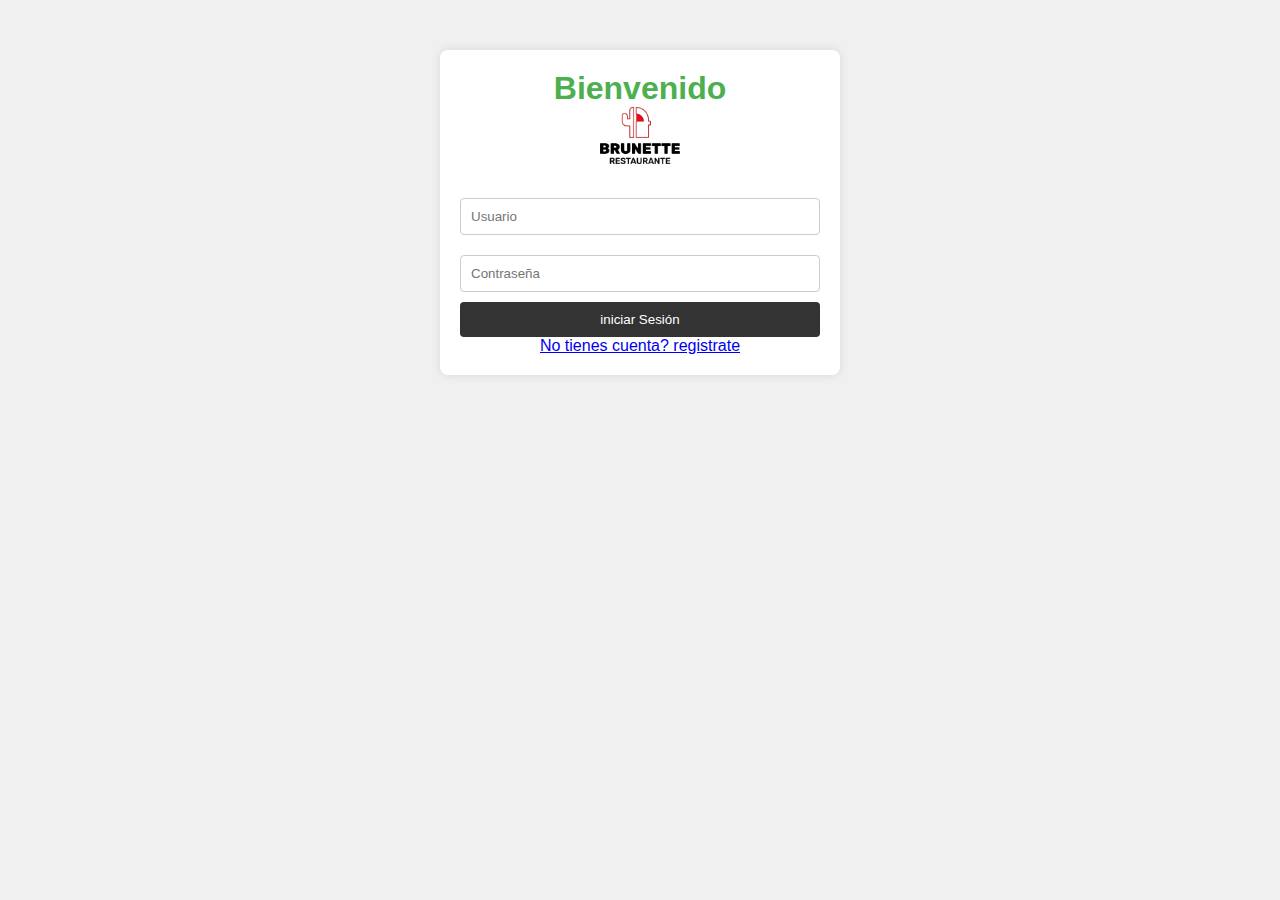
<file: index.html>
<!DOCTYPE html>
<html lang="es">
<head>
    <meta charset="UTF-8">
    <meta name="viewport" content="width=device-width, initial-scale=1.0">
    <title>Inicio de Sesión - Brunette Restaurante</title>
    <link rel="stylesheet" href="styles.css">
    <link rel="icon" href="favicon.png" type="image/png">
</head>
<body>
    <div class="login-container">
        <h1>Bienvenido</h1>
        <img src="logo.png" alt="Brunette Restaurante" class="logo">
        <form id="loginForm">
            <input type="text" placeholder="Usuario" id="username" required>
            <input type="password" placeholder="Contraseña" id="password" required>
            <button type="button" onclick="login()">iniciar Sesión</button>
        </form>
        <a href="registrarse/registrarse.html" class="login-link">No tienes cuenta? registrate</a>
    </div>
</body>
<script src="script.js"></script>
</html>
</file>
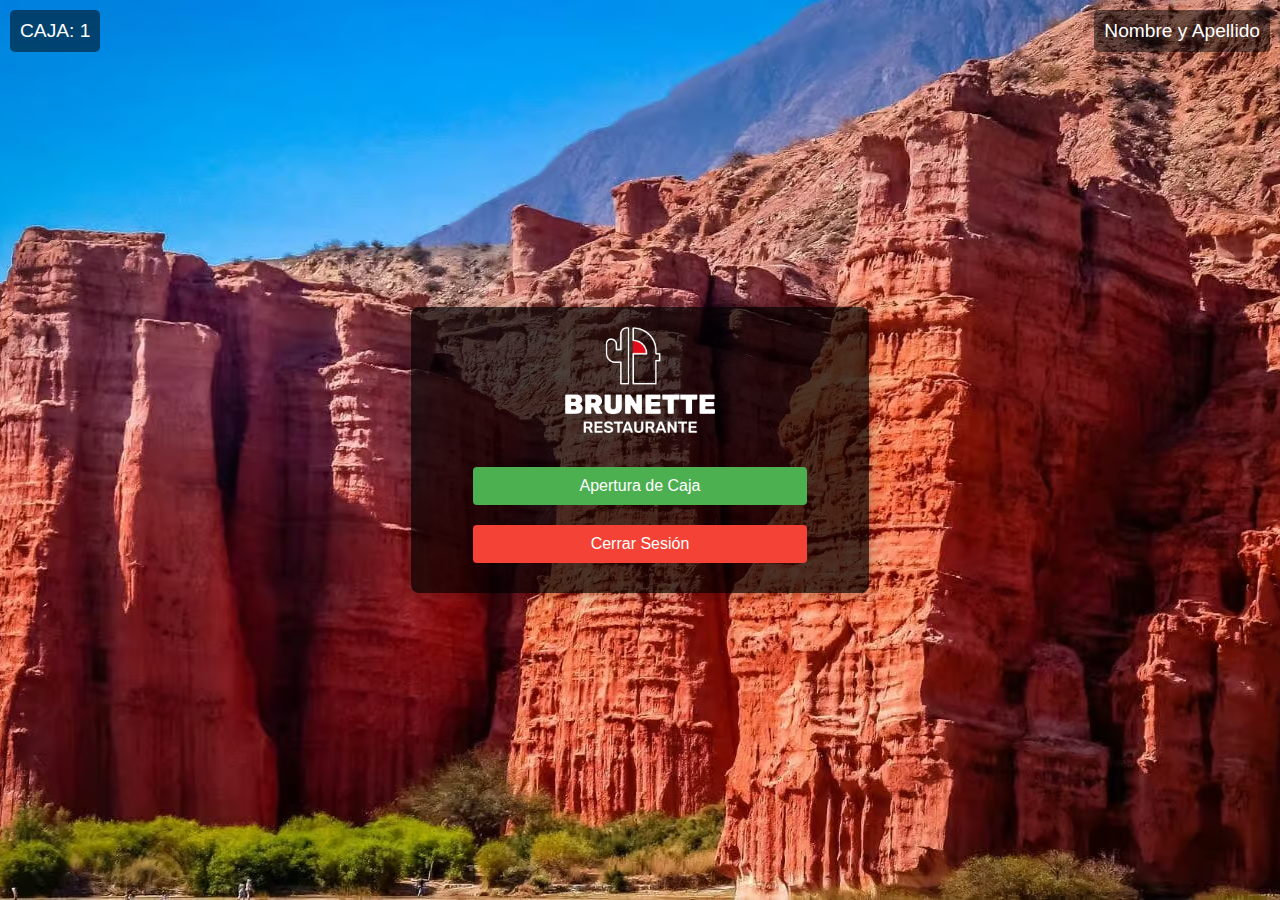
<file: caja/caja.html>
<!DOCTYPE html>
<html lang="es">
<head>
    <meta charset="UTF-8">
    <meta name="viewport" content="width=device-width, initial-scale=1.0">
    <title>Apertura de Caja</title>
    <link rel="stylesheet" href="caja.css">
    <link rel="icon" href="favicon.png" type="image/png">
</head>
<body>
    <div class="corner top-left">CAJA: 1</div>
    <div class="corner top-right">Nombre y Apellido</div>

    <div class="logo-container">
        <img src="logo0.png" alt="Brunette Restaurante" class="logo">
        <button class="green-button" onclick="showModal()">Apertura de Caja</button>
        <button class="red-button" onclick="logout()">Cerrar Sesión</button>
    </div>

    <!-- Modal de Apertura de Caja -->
    <div id="modal" class="modal">
        <div class="modal-content">
            <h2>Apertura de Caja</h2>
            <p>Fecha Inicio: <span id="fechaHora"></span></p>
            <p>Monto Inicial: $50,000</p>
            <p>¿Desea continuar con la apertura de caja?</p>
            <button onclick="redirectToMenuCaja()" class="green-button">Aceptar</button>
            <button onclick="closeModal()" class="red-button">Cancelar</button>
        </div>
    </div>

    <script src="caja.js"></script>
</body>
</html>
</file>
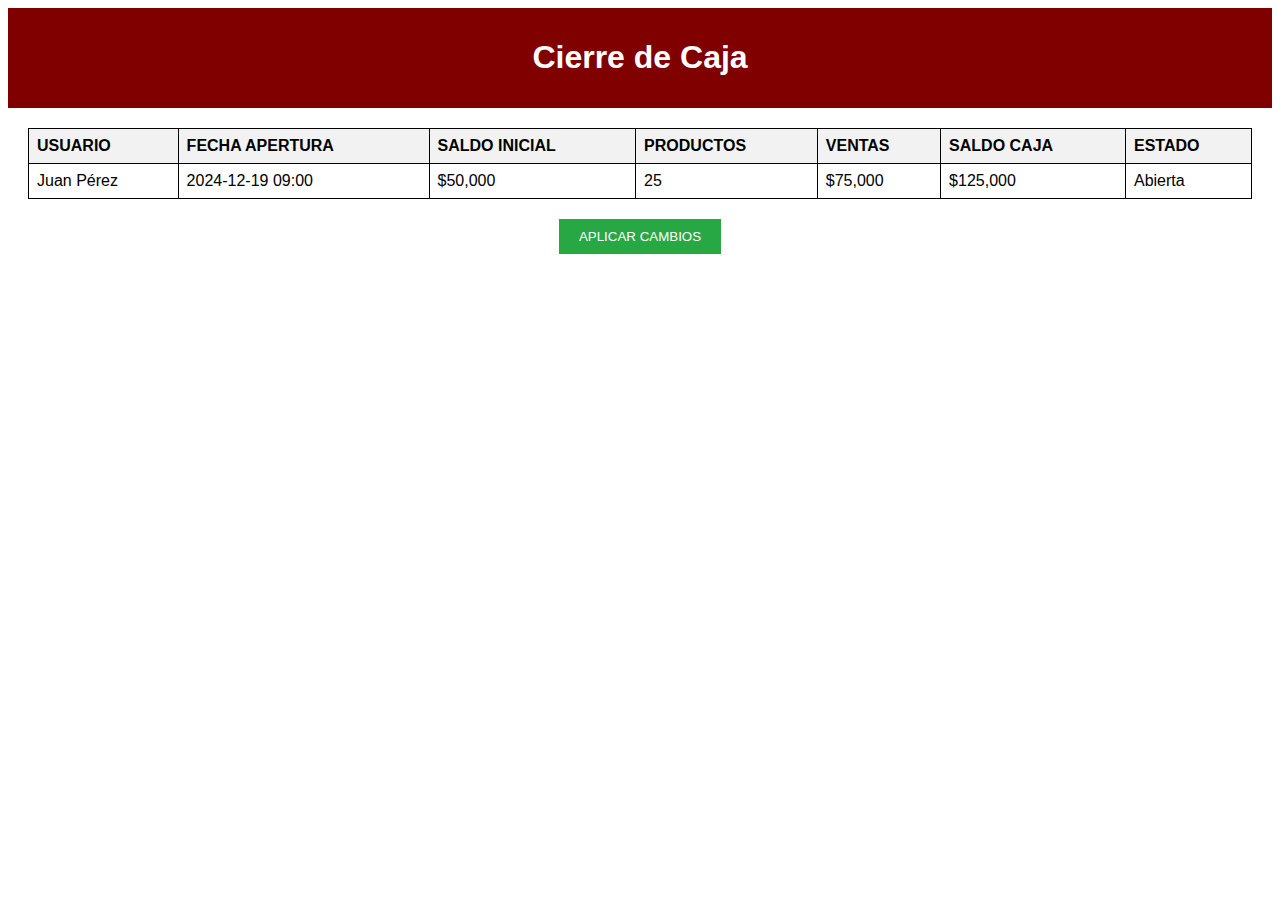
<file: cierre/cierre.html>
<!DOCTYPE html>
<html lang="es">
<head>
    <meta charset="UTF-8">
    <meta name="viewport" content="width=device-width, initial-scale=1.0">
    <title>Cierre de Caja</title>
    <link rel="stylesheet" href="cierre.css">
</head>
<body>
    <div class="header">
        <h1>Cierre de Caja</h1>
    </div>
    <div class="container">
        <table>
            <thead>
                <tr>
                    <th>USUARIO</th>
                    <th>FECHA APERTURA</th>
                    <th>SALDO INICIAL</th>
                    <th>PRODUCTOS</th>
                    <th>VENTAS</th>
                    <th>SALDO CAJA</th>
                    <th>ESTADO</th>
                </tr>
            </thead>
            <tbody id="cierreTable">
                <!-- Aquí puedes agregar filas con datos -->
                <tr>
                    <td>Juan Pérez</td>
                    <td>2024-12-19 09:00</td>
                    <td>$50,000</td>
                    <td>25</td>
                    <td>$75,000</td>
                    <td>$125,000</td>
                    <td>Abierta</td>
                </tr>
            </tbody>
        </table>
        <button class="apply-button" onclick="applyChanges()">APLICAR CAMBIOS</button>
    </div>
    <script src="cierre.js"></script>
</body>
</html>
</file>
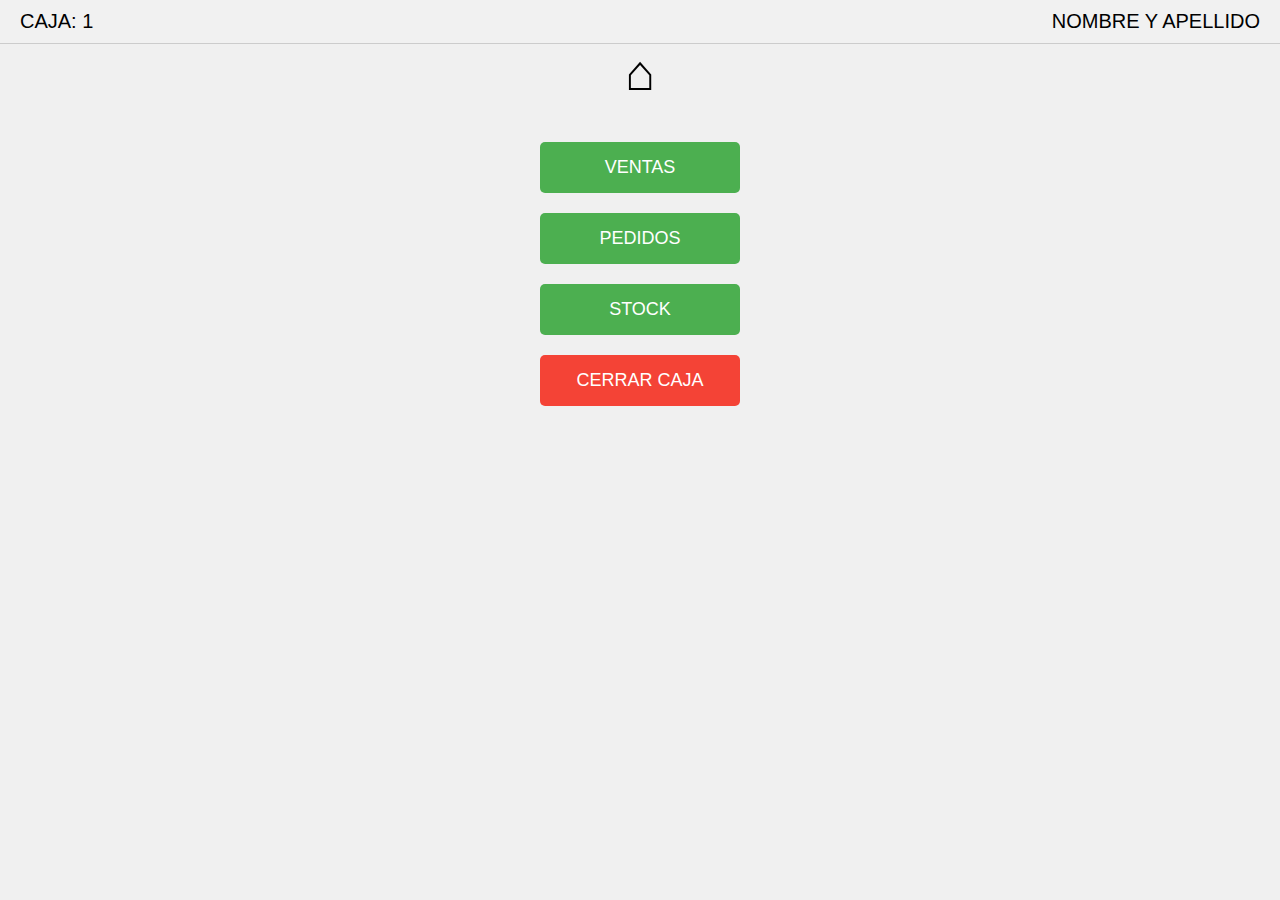
<file: Menú/menu.html>
<!DOCTYPE html>
<html lang="es">
<head>
    <meta charset="UTF-8">
    <meta name="viewport" content="width=device-width, initial-scale=1.0">
    <title>Interfaz de Caja</title>
    <link rel="stylesheet" href="menu.css">
</head>
<body>
    <div class="header">
        <div class="left">CAJA: 1</div>
        <div class="right">NOMBRE Y APELLIDO</div>
    </div>
    <div class="main">
        <div class="home-button">&#8962;</div> <!-- Icono de casa -->
        <div class="buttons">
            <button type="button" onclick="redirectionVentas()">VENTAS</button>
            <button type="button" onclick="redirectionPedidos()">PEDIDOS</button>
            <button id="stock">STOCK</button>
            <button id="cerrar-caja" class="danger" onclick="showCloseModal()">CERRAR CAJA</button>
        </div>
    </div>
    <div id="closeModal" class="modal" style="display: none;">
        <div class="modal-content">
            <h2>CAJA 1</h2>
            <p>FECHA INICIO: <span id="fechaInicio"></span></p>
            <p>NOMBRE Y APELLIDO</p>
            <p>¿Desea continuar con el cierre de caja?</p>
            <button onclick="acceptClose()" class="green-button">Aceptar</button>
            <button onclick="closeModal()" class="red-button">Cancelar</button>
        </div>
    </div>
    <script src="menu.js"></script>
</body>
</html>
</file>
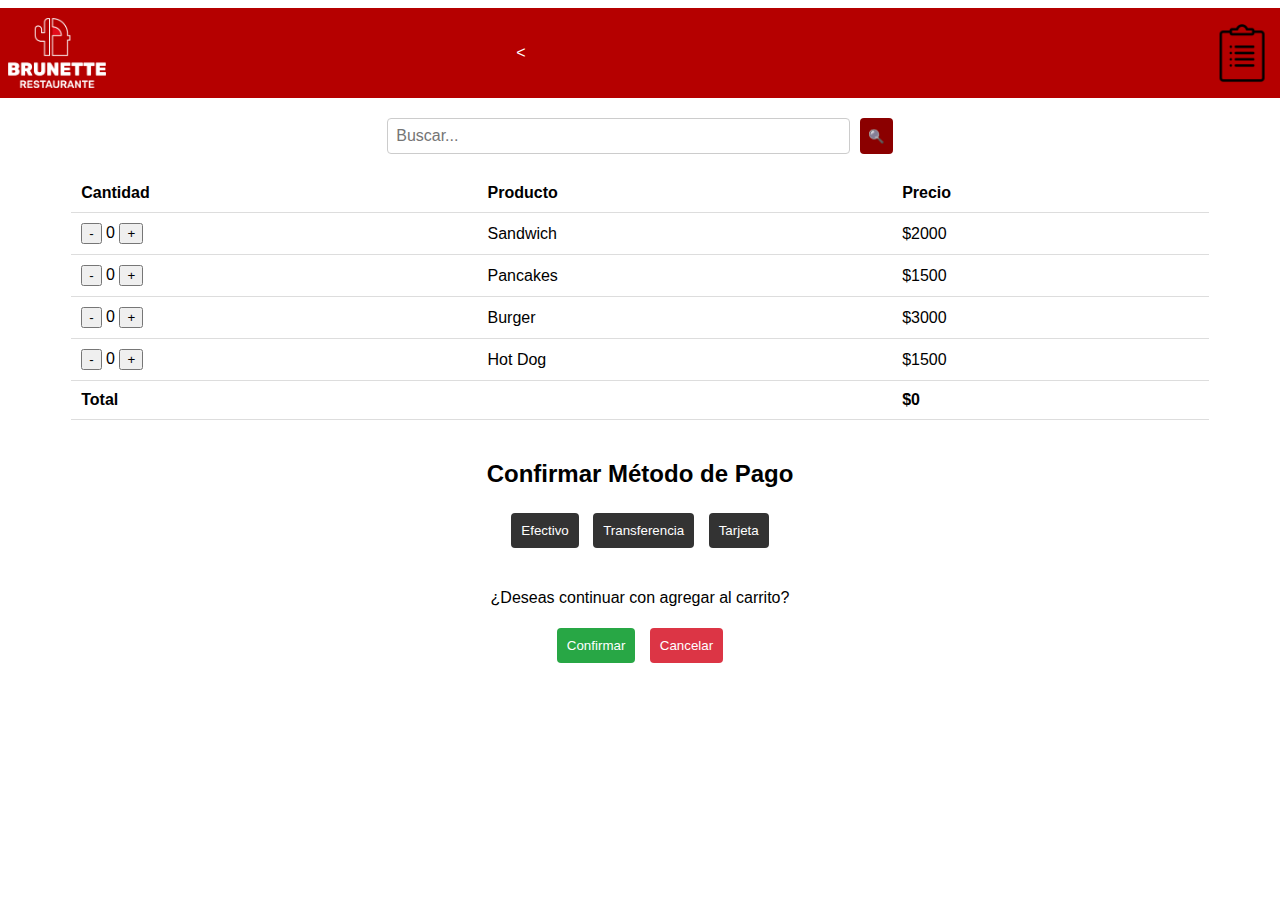
<file: pedidos/pedidos.html>
<!DOCTYPE html>
<html lang="es">
<head>
    <meta charset="UTF-8">
    <meta name="viewport" content="width=device-width, initial-scale=1.0">
    <title>Pedidos</title>
    <link rel="stylesheet" href="pedidos.css">
    <link rel="icon" href="../favicon.png" type="image/png">
</head>
<body>
    <!-- Logo y Barra de navegación -->
    <header class="header">
        <img src="../logo0.png" alt="Brunette Restaurante" class="logo">
        <div class="nav-bar">
            <button class="back-button" onclick="goBack()">&#60;</button>
            <img src="../pedido.png" alt="Icono Pedido" class="pedido-icon">
        </div>
    </header>
    
    <!-- Buscador y Filtro -->
    <section class="search-section">
        <input type="text" placeholder="Buscar..." id="busqueda" class="search-bar">
        <button class="filter-button">🔍</button>
    </section>
    
    <!-- Tabla de Pedidos -->
    <section class="orders-section">
        <table class="orders-table">
            <thead>
                <tr>
                    <th>Cantidad</th>
                    <th>Producto</th>
                    <th>Precio</th>
                </tr>
            </thead>
            <tbody id="productList">
                <!-- Aquí se generarán los productos dinámicamente -->
            </tbody>
            <tfoot>
                <tr>
                    <td colspan="2">Total</td>
                    <td id="totalAmount">$0</td>
                </tr>
            </tfoot>
        </table>
    </section>
    
    <!-- Métodos de Pago -->
    <section class="payment-section">
        <h2>Confirmar Método de Pago</h2>
        <button class="payment-button">Efectivo</button>
        <button class="payment-button">Transferencia</button>
        <button class="payment-button">Tarjeta</button>
    </section>

    <!-- Confirmación -->
    <section class="confirmation-section">
        <p>¿Deseas continuar con agregar al carrito?</p>
        <button onclick="confirmOrder()" class="confirm-button">Confirmar</button>
        <button onclick="cancelOrder()" class="cancel-button">Cancelar</button>
    </section>

    <script src="pedidos.js"></script>
</body>
</html>
</file>
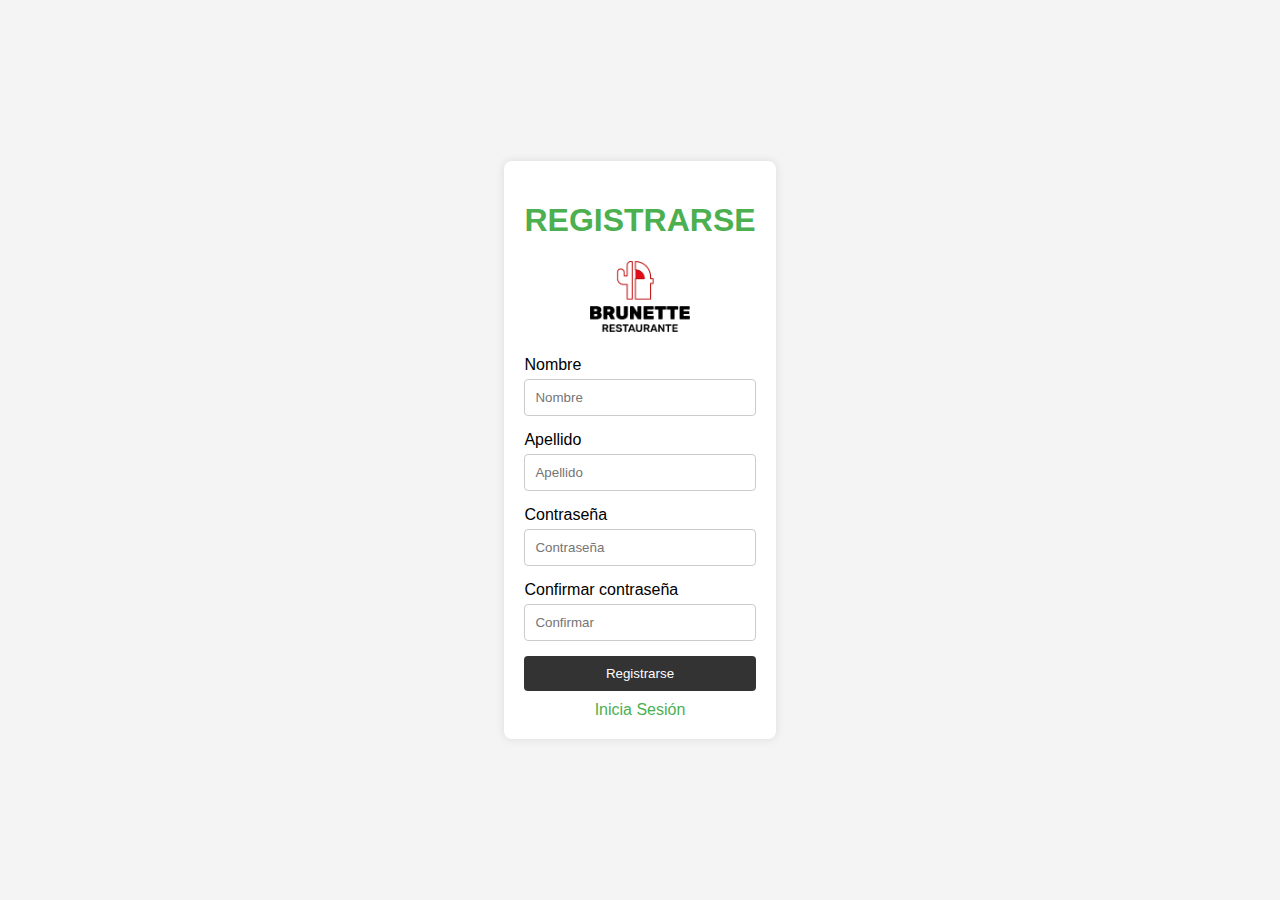
<file: registrarse/registrarse.html>
<!DOCTYPE html>
<html lang="es">
<head>
    <meta charset="UTF-8">
    <meta name="viewport" content="width=device-width, initial-scale=1.0">
    <title>Registrarse</title>
    <link rel="stylesheet" href="registrase.css">
</head>
<body>
    <div class="container">
        <h1>REGISTRARSE</h1>
        <img src="../logo.png" alt="Brunette Restaurante Logo" class="logo">
        <form id="registerForm">
            <label for="nombre">Nombre</label>
            <input type="text" id="nombre" name="nombre" placeholder="Nombre" required>
            
            <label for="apellido">Apellido</label>
            <input type="text" id="apellido" name="apellido" placeholder="Apellido" required>
            
            <label for="contrasena">Contraseña</label>
            <input type="password" id="contrasena" name="contrasena" placeholder="Contraseña" required>
            
            <label for="confirmarContrasena">Confirmar contraseña</label>
            <input type="password" id="confirmarContrasena" name="confirmarContrasena" placeholder="Confirmar" required>
            
            <button type="submit">Registrarse</button>
        </form>
        <a href="../index.html" class="login-link">Inicia Sesión</a>
    </div>
    <script src="registrarse.js"></script>
</body>
</html>
</file>
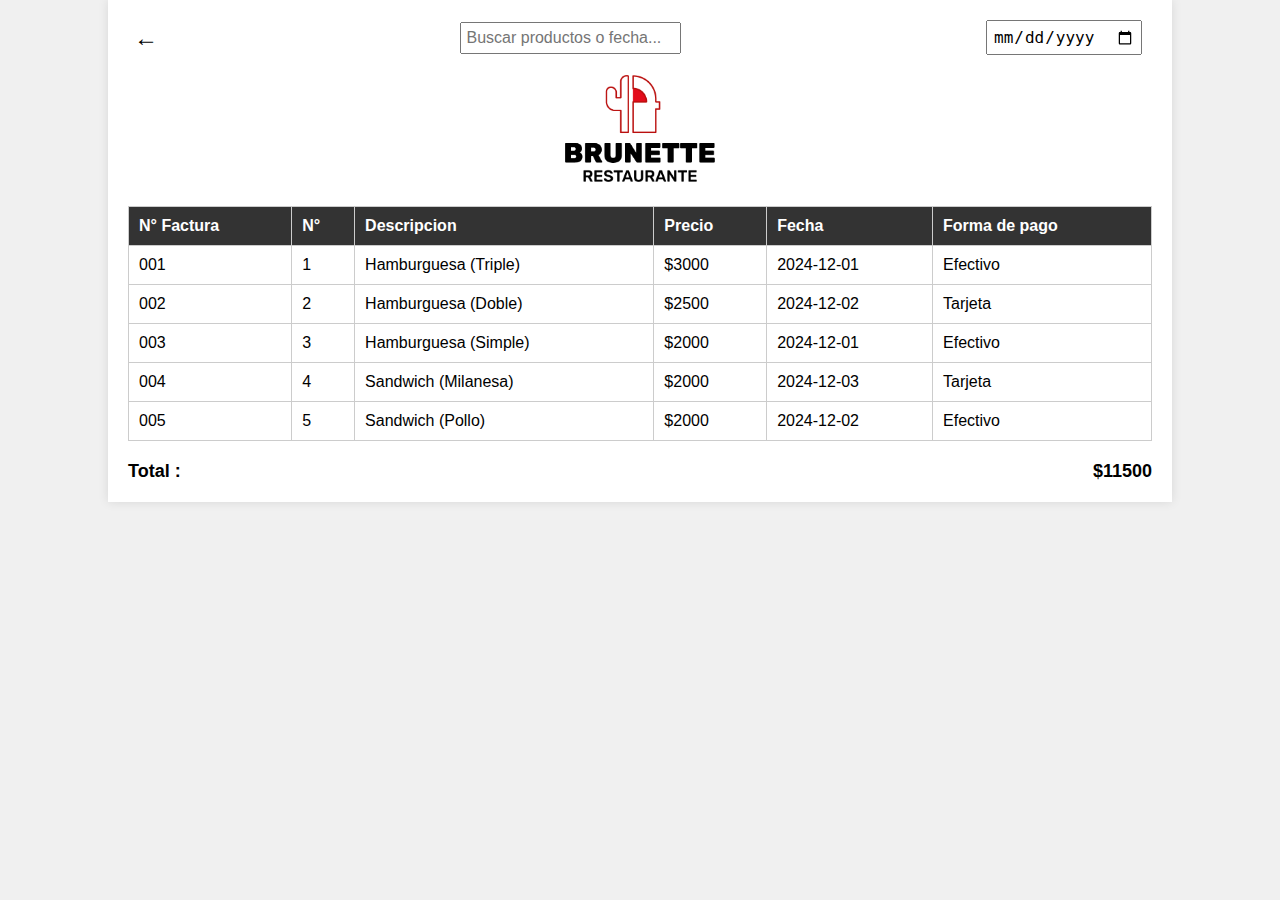
<file: ventas/ventas.html>
<!DOCTYPE html>
<html lang="es">
<head>
    <meta charset="UTF-8">
    <meta name="viewport" content="width=device-width, initial-scale=1.0">
    <title>Brunette Restaurante</title>
    <link rel="stylesheet" href="ventas.css">
</head>
<body>
    <div class="container">
        <header>
            <button class="back-button">&larr;</button>
            <input type="text" id="searchBar" class="search-bar" placeholder="Buscar productos o fecha..." onkeyup="filterTable()">
            <input type="date" id="datePicker" class="date-picker" onchange="filterByDate()">
        </header>
        <div class="logo">
            <img src="../logo.png" alt="Brunette Restaurante">
        </div>
        <table>
            <thead>
                <tr>
                    <th>N° Factura</th>
                    <th>N°</th>
                    <th>Descripcion</th>
                    <th>Precio</th>
                    <th>Fecha</th>
                    <th>Forma de pago</th>
                </tr>
            </thead>
            <tbody id="menuTable">
                <!-- Aquí se agregarán las filas de productos -->
                <tr>
                    <td>001</td>
                    <td>1</td>
                    <td data-type="hamburguesa" data-name="triple">Hamburguesa (Triple)</td>
                    <td data-price="3000">$3000</td>
                    <td data-date="2024-12-01">2024-12-01</td>
                    <td>Efectivo</td>
                </tr>
                <tr>
                    <td>002</td>
                    <td>2</td>
                    <td data-type="hamburguesa" data-name="doble">Hamburguesa (Doble)</td>
                    <td data-price="2500">$2500</td>
                    <td data-date="2024-12-02">2024-12-02</td>
                    <td>Tarjeta</td>
                </tr>
                <tr>
                    <td>003</td>
                    <td>3</td>
                    <td data-type="hamburguesa" data-name="simple">Hamburguesa (Simple)</td>
                    <td data-price="2000">$2000</td>
                    <td data-date="2024-12-01">2024-12-01</td>
                    <td>Efectivo</td>
                </tr>
                <tr>
                    <td>004</td>
                    <td>4</td>
                    <td data-type="sandwich" data-name="milanesa">Sandwich (Milanesa)</td>
                    <td data-price="2000">$2000</td>
                    <td data-date="2024-12-03">2024-12-03</td>
                    <td>Tarjeta</td>
                </tr>
                <tr>
                    <td>005</td>
                    <td>5</td>
                    <td data-type="sandwich" data-name="pollo">Sandwich (Pollo)</td>
                    <td data-price="2000">$2000</td>
                    <td data-date="2024-12-02">2024-12-02</td>
                    <td>Efectivo</td>
                </tr>
            </tbody>
        </table>
        <div class="total">
            <span>Total :</span>
            <span id="total-amount">$0</span>
        </div>
    </div>
    <script src="ventas.js"></script>
</body>
</html>
</file>
<file: styles.css>
* {
    margin: 0;
    padding: 0;
    box-sizing: border-box;
}

body {
    font-family: Arial, sans-serif;
    background-color: #f0f0f0;
}

.login-container {
    width: 100%;
    max-width: 400px;
    margin: 50px auto;
    text-align: center;
    padding: 20px;
    background-color: white;
    border-radius: 8px;
    box-shadow: 0 0 10px rgba(0, 0, 0, 0.1);
}

.login-container h1 {
    color: #4CAF50;
}

.login-container .logo {
    width: 80px;
    margin-bottom: 20px;
}

.login-container form input {
    width: 100%;
    padding: 10px;
    margin: 10px 0;
    border: 1px solid #ccc;
    border-radius: 4px;
}

.login-container form button {
    width: 100%;
    padding: 10px;
    background-color: #333;
    color: white;
    border: none;
    border-radius: 4px;
    cursor: pointer;
}

.login-container form button:hover {
    background-color: #555;
}
</file>
<file: caja/caja.css>
/* Estilos existentes */
* {
    margin: 0;
    padding: 0;
    box-sizing: border-box;
}

body {
    font-family: Arial, sans-serif;
    background-image: url('fondo.png'); /* Imagen de fondo */
    background-size: cover;
    background-position: center;
    display: flex;
    justify-content: center;
    align-items: center;
    height: 100vh;
    color: white;
}

/* Esquinas para CAJA y Nombre */
.corner {
    position: absolute;
    font-size: 1.2em;
    padding: 10px;
    background-color: rgba(0, 0, 0, 0.5);
    border-radius: 5px;
}

.top-left {
    top: 10px;
    left: 10px;
}

.top-right {
    top: 10px;
    right: 10px;
}

/* Contenedor central para el logo y botones */
.logo-container {
    text-align: center;
    background-color: rgba(0, 0, 0, 0.7);
    padding: 20px;
    border-radius: 8px;
    box-shadow: 0 0 15px rgba(0, 0, 0, 0.3);
}

.logo {
    width: 150px;
    margin-bottom: 20px;
}

/* Botones de apertura de caja y cerrar sesión */
.green-button, .red-button {
    width: 80%;
    padding: 10px;
    margin: 10px 0;
    border: none;
    border-radius: 4px;
    cursor: pointer;
    font-size: 1em;
}

.green-button {
    background-color: #4CAF50;
    color: white;
}

.red-button {
    background-color: #f44336;
    color: white;
}

.green-button:hover, .red-button:hover {
    opacity: 0.9;
}

/* Estilos para la ventana modal */
.modal {
    display: none;
    position: fixed;
    top: 0;
    left: 0;
    width: 100%;
    height: 100%;
    background-color: rgba(0, 0, 0, 0.5);
    justify-content: center;
    align-items: center;
}

.modal-content {
    background-color: white;
    color: black;
    padding: 20px;
    width: 300px;
    border-radius: 8px;
    text-align: center;
}
</file>
<file: cierre/cierre.css>
body {
    font-family: Arial, sans-serif;
}

.header {
    background-color: #800000;
    color: white;
    text-align: center;
    padding: 10px 0;
}

.container {
    margin: 20px;
}

table {
    width: 100%;
    border-collapse: collapse;
}

th, td {
    border: 1px solid black;
    padding: 8px;
    text-align: left;
}

th {
    background-color: #f2f2f2;
}

.apply-button {
    background-color: #28a745;
    color: white;
    padding: 10px 20px;
    border: none;
    cursor: pointer;
    display: block;
    margin: 20px auto;
}
</file>
<file: Menú/menu.css>
body {
    font-family: Arial, sans-serif;
    background-color: #f0f0f0;
    margin: 0;
    padding: 0;
}

.header {
    display: flex;
    justify-content: space-between;
    padding: 10px 20px;
    background-color: #f1f1f1;
    border-bottom: 1px solid #ccc;
}

.left {
    font-size: 20px;
}

.right {
    font-size: 20px;
}

.main {
    display: flex;
    flex-direction: column;
    align-items: center;
    justify-content: center;
    flex-grow: 1;
}

.home-button {
    font-size: 50px;
    margin-bottom: 30px;
}

.buttons {
    display: flex;
    flex-direction: column;
    align-items: center;
}

button {
    width: 200px;
    padding: 15px;
    margin: 10px 0;
    font-size: 18px;
    border: none;
    background-color: #4CAF50;
    color: white;
    border-radius: 5px;
    cursor: pointer;
}

button:hover {
    background-color: #45a049;
}

.danger {
    background-color: #f44336;
}

.danger:hover {
    background-color: #e53935;
}

.modal {
    display: flex;
    justify-content: center;
    align-items: center;
    position: fixed;
    z-index: 1;
    left: 0;
    top: 0;
    width: 100%;
    height: 100%;
    overflow: auto;
    background-color: rgba(0, 0, 0, 0.4);
}

.modal-content {
    background-color: #fff;
    padding: 20px;
    border-radius: 5px;
    text-align: center;
    box-shadow: 0 0 10px rgba(0, 0, 0, 0.25);
}

.green-button {
    background-color: #4CAF50;
    color: white;
    border: none;
    padding: 10px 20px;
    margin: 10px;
    cursor: pointer;
    border-radius: 5px;
}

.red-button {
    background-color: #f44336;
    color: white;
    border: none;
    padding: 10px 20px;
    margin: 10px;
    cursor: pointer;
    border-radius: 5px;
}
</file>
<file: pedidos/pedidos.css>
body {
    font-family: Arial, sans-serif;
    margin: 1;
    display: flex;
    flex-direction: column;
    align-items: center;
}

.header {
    display:flex;
    align-items: center;
    width: 100%;
    background-color: #b50000;
    padding: 10px;
}

.logo {
    height: 70px;
    margin-right: auto;
}

.nav-bar {
    display: flex;
    align-items: center;
}

.back-button {
    color: white;
    background: none;
    border: none;
    font-size: 16px;
    cursor: pointer;
    margin-right: 18cm;;
}

.pedido-icon {
    height: 60px;
}

.search-section {
    margin: 20px 0;
    display: flex;
    width: 40%;
}

.search-bar {
    flex: 1;
    padding: 8px;
    font-size: 16px;
    border: 1px solid #ccc;
    border-radius: 4px;
}

.filter-button {
    padding: 8px;
    background-color: #8B0000;
    color: white;
    border: none;
    cursor: pointer;
    margin-left: 10px;
    border-radius: 4px;
}

.orders-section {
    width: 90%;
}

.orders-table {
    width: 100%;
    border-collapse: collapse;
    text-align: left;
}

.orders-table th, .orders-table td {
    padding: 10px;
    border-bottom: 1px solid #ddd;
}

.orders-table tfoot td {
    font-weight: bold;
}

.payment-section {
    margin-top: 20px;
    text-align: center;
}

.payment-button {
    padding: 10px;
    margin: 5px;
    background-color: #333;
    color: white;
    border: none;
    cursor: pointer;
    border-radius: 4px;
}

.confirmation-section {
    margin-top: 20px;
    text-align: center;
}

.confirm-button, .cancel-button {
    padding: 10px;
    margin: 5px;
    border: none;
    cursor: pointer;
    border-radius: 4px;
}

.confirm-button {
    background-color: #28a745;
    color: white;
}

.cancel-button {
    background-color: #dc3545;
    color: white;
}
</file>
<file: registrarse/registrase.css>
body {
    font-family: Arial, sans-serif;
    display: flex;
    justify-content: center;
    align-items: center;
    height: 100vh;
    margin: 0;
    background-color: #f4f4f4;
}

.container {
    background-color: #fff;
    padding: 20px;
    border-radius: 8px;
    box-shadow: 0 0 10px rgba(0, 0, 0, 0.1);
    text-align: center;
}

h1 {
    color: #4CAF50;
}

.logo {
    width: 100px;
    margin-bottom: 20px;
}

form {
    display: flex;
    flex-direction: column;
}

label {
    margin-bottom: 5px;
    text-align: left;
}

input {
    padding: 10px;
    margin-bottom: 15px;
    border: 1px solid #ccc;
    border-radius: 4px;
}

button {
    padding: 10px;
    background-color: #333;
    color: #fff;
    border: none;
    border-radius: 4px;
    cursor: pointer;
}

button:hover {
    background-color: #555;
}

.login-link {
    display: block;
    margin-top: 10px;
    color: #4CAF50;
    text-decoration: none;
}

.login-link:hover {
    text-decoration: underline;
}
</file>
<file: ventas/ventas.css>
body {
    font-family: Arial, sans-serif;
    background-color: #f0f0f0;
    margin: 0;
    padding: 0;
}

.container {
    width: 80%;
    margin: 0 auto;
    background-color: #fff;
    padding: 20px;
    box-shadow: 0 0 10px rgba(0, 0, 0, 0.1);
}

header {
    display: flex;
    justify-content: space-between;
    align-items: center;
    margin-bottom: 20px;
}

.back-button {
    background: none;
    border: none;
    font-size: 24px;
    cursor: pointer;
}

.search-bar,
.date-picker {
    margin: 0 10px;
    padding: 5px;
    font-size: 16px;
}

.logo {
    text-align: center;
    margin-bottom: 20px;
}

.logo img {
    width: 150px;  /* Ajusta este valor al tamaño deseado */
    height: auto;  /* Mantiene la proporción de la imagen */
}

table {
    width: 100%;
    border-collapse: collapse;
    margin-bottom: 20px;
}

th, td {
    border: 1px solid #ccc;
    padding: 10px;
    text-align: left;
}

th {
    background-color: #333;
    color: #fff;
}

.total {
    display: flex;
    justify-content: space-between;
    font-size: 18px;
    font-weight: bold;
}
</file>
